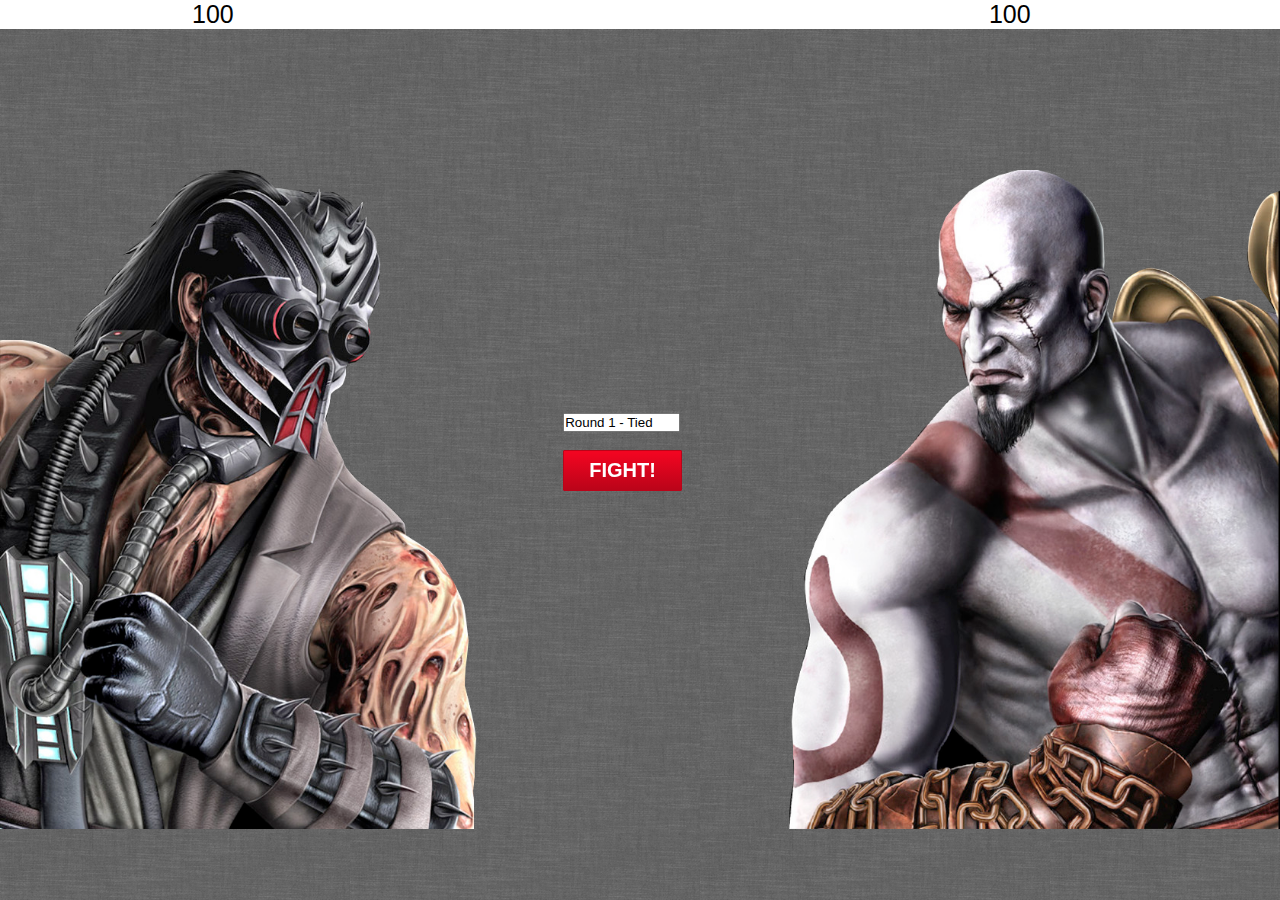
<file: goal1_assign_duel1/index.html>
<!doctype html>  

<head>

	<title>Fight App</title>

	<link rel="stylesheet" href="css/style.css">

</head>

<body>
<div id="scores">
	<div id="kabal">
		<p>100</p>
	</div>

	<div id="kratos">
		<p>100</p>
	</div>
	<div class="clear"></div>
</div>
<div id="fight_box">

	<div id="fight_btn">
		<form id="round_number">
		  <input value="Round 1 - Tied"></input>
		</form><br>
		<a href="#" class="buttonblue">FIGHT!</a>
	</div>
	<div id="fight_bg">
		<img src="images/fight_bg.png">
	</div>
</div>
	
</body>
</html>
</file>
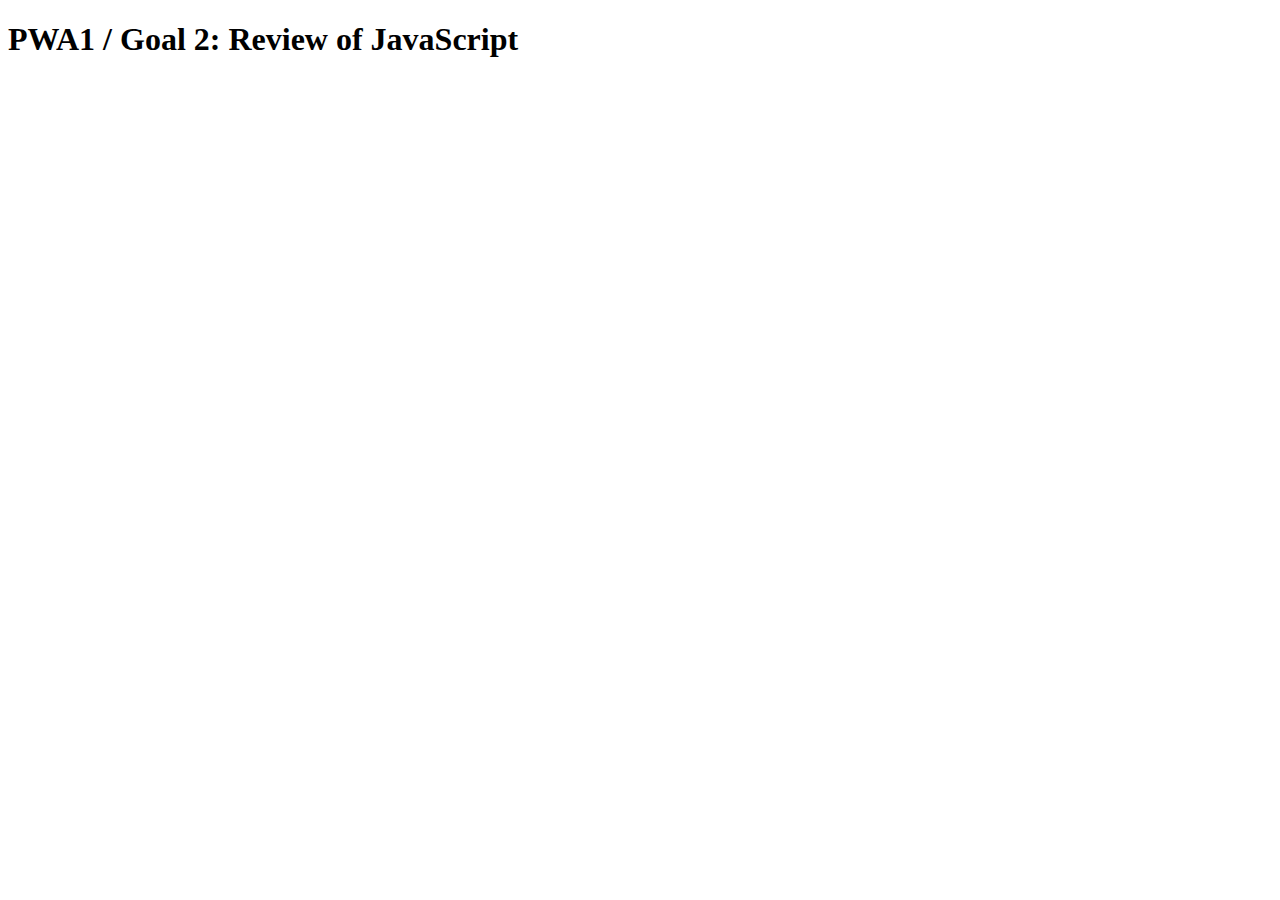
<file: goal2_practice/index.html>
<!doctype html>
<html>
<head>
    <title>Goal 2: Review of JavaScript</title>

</head>
<body>
    <div id="container">
        <h1>PWA1 / Goal 2: Review of JavaScript</h1>
    </div>
    <script src="js/main.js"> </script>
</body>
</html>
</file>
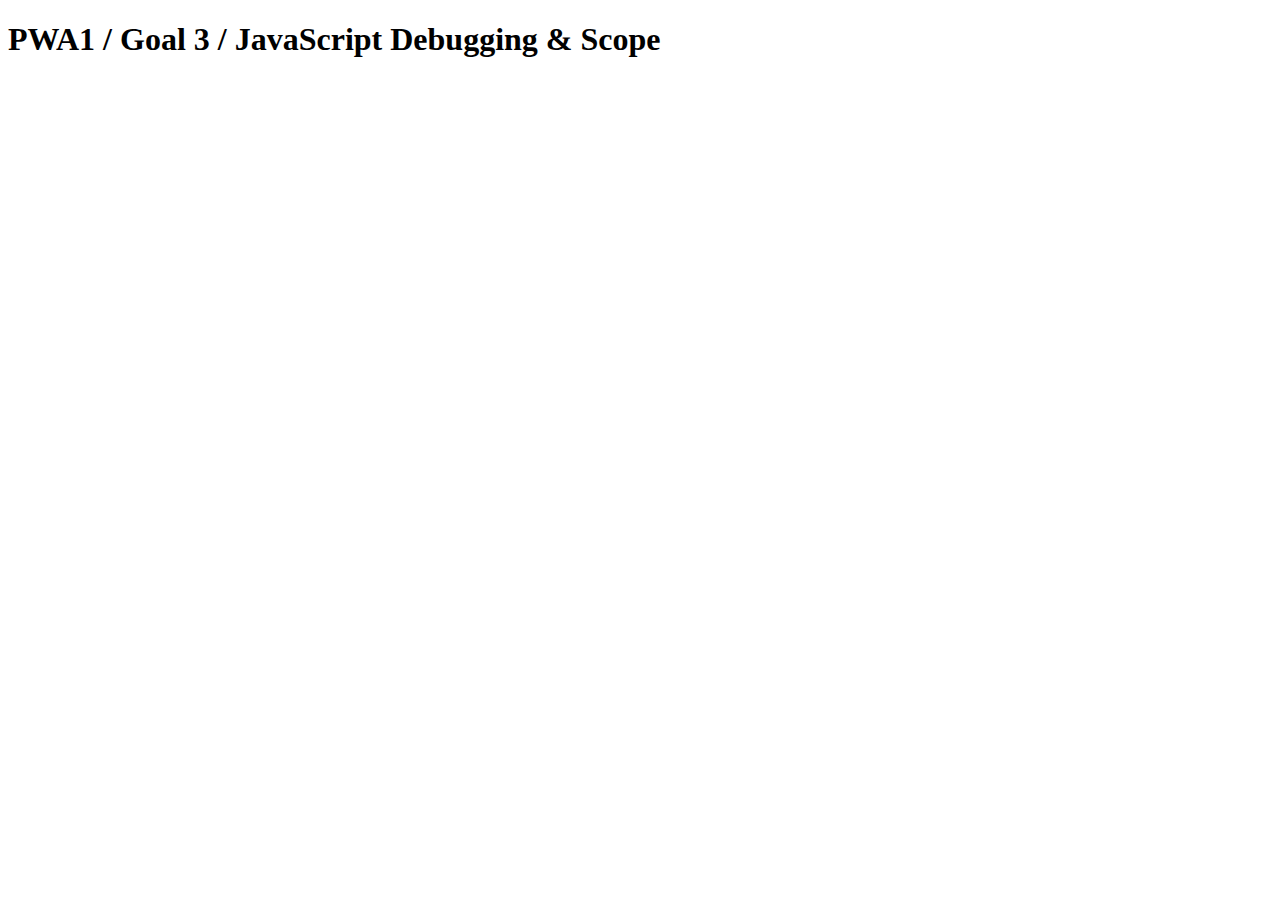
<file: goal3_bug_scope/index.html>
<!doctype html>

<!doctype html>
<html>
<head>
    <title>Goal 3: JavaScript Debugging & Scope</title>
</head>
<body>
<div id="container">
    <h1>PWA1 / Goal 3 / JavaScript Debugging & Scope</h1>
</div>

<script type="text/javascript" src="js/main.js"></script>
</body>
</html>
</file>
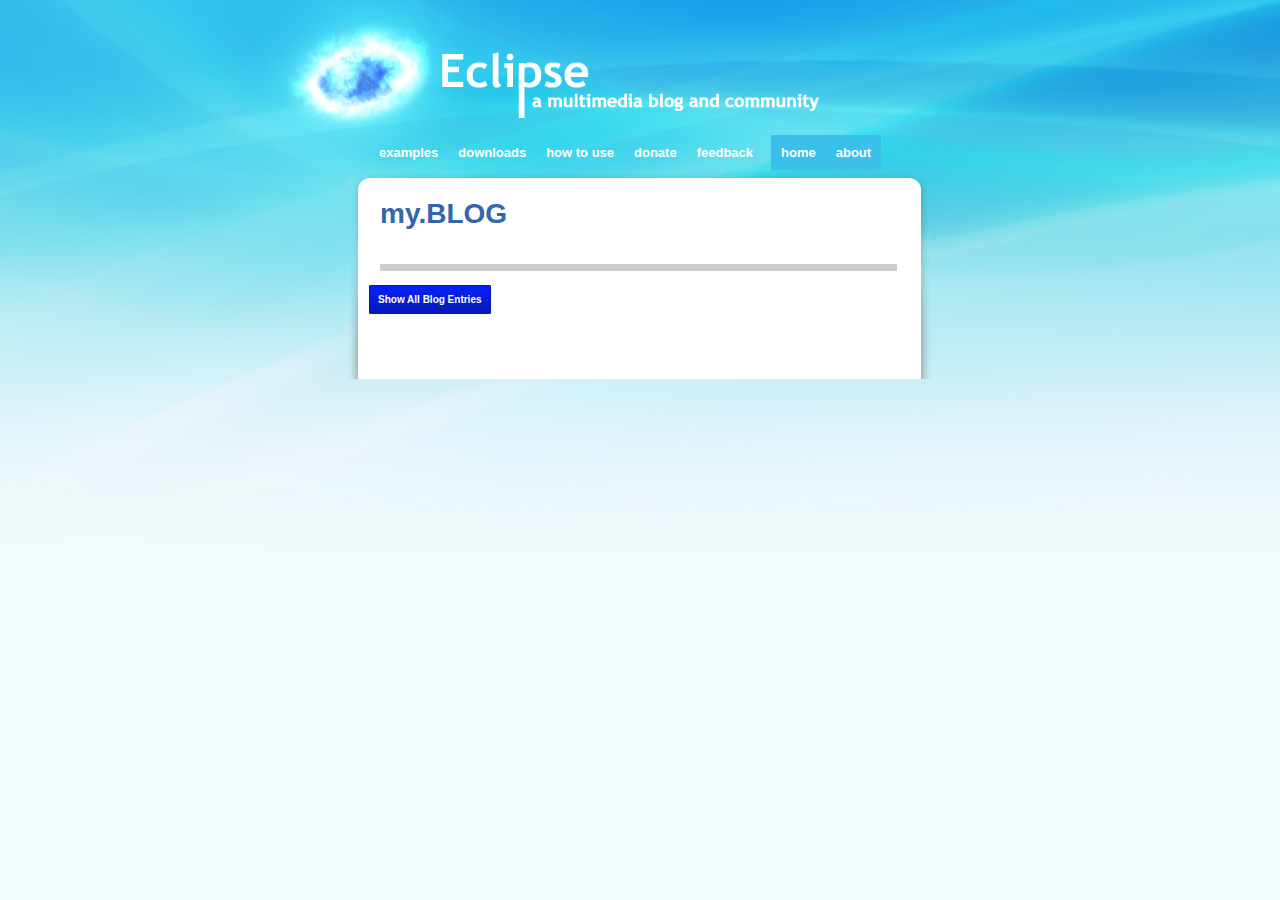
<file: goal7_Object_Constructor_Prototype/index.html>
<!doctype html>  

<html lang="en">
<head>
	<meta charset="utf-8">
	
	<!-- Always force latest IE rendering engine (even in intranet) & Chrome Frame 
	   Remove this if you use the .htaccess -->
	<meta http-equiv="X-UA-Compatible" content="IE=edge,chrome=1">
	
	<title>my.BLOG</title>
	
	<!-- CSS : implied media="all" -->
	<link rel="stylesheet" href="style.css?v=2">

</head>

<body>

<div style="width:930px; height:135px; margin:0 auto; padding:0px;">
	<div style="float:right; margin:0px; padding:0px; width:30px; height:60px;"></div>
	<div id="upperright"></div>
	<div class="clear"></div>	
</div>
<div id="wrap">
	
    <div style="float:left; margin:0px; padding:0px; height:12px; width:194px;"></div>
	<div id="nav2">
		<a href="#examples">examples</a><a href="#downloads">downloads</a><a href="#howtouse">how to use</a><a href="#donate">donate</a><a href="#feedback">feedback</a>
	</div>
	<div id="nav1"><a href="#">home</a><a href="#">about</a></div>
	<div class="clear"></div>
	<div id="leftnav" style="background:none;"><div id="leftnavinside"></div></div>
	<div id="contentbgwrap">
	<div id="contentbg">
		<div id="contentwrap">
			
			<div id="dss">
                <h1 class="dssheader">my.BLOG</h1>
                <div class="separator"></div>
            	</br>
                <div id="blog"></div> 
    			<div id="blog_btn">
					<a href="#" class="buttonblue">Show All Blog Entries</a>
				</div>


    		</div>

		<div class="clear" style="height:60px;"></div>
		</div>
	</div>
    </div> <!--/contentbgwrap-->
	<div id="googlewrap" style="background:none;"><div id="googlewrapinside"></div></div>
</div>


<!-- javascript below here -->
<script type="text/javascript" src="js/main.js"></script>

</body>
</html>
</file>
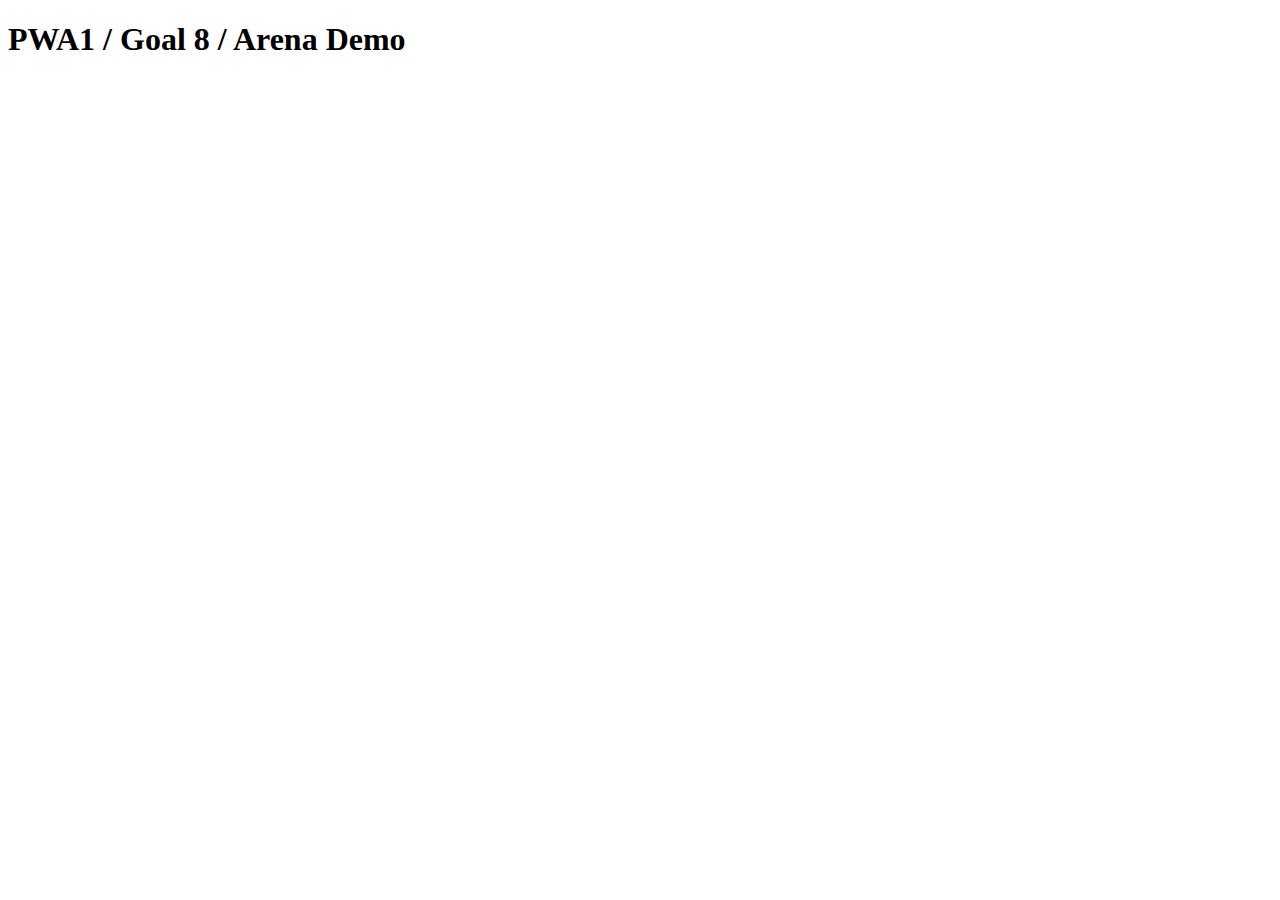
<file: goal8_custom_library/index.html>
<!doctype html>  

<head>

	<title>Arena Demo</title>

</head>

<body>
<h1>PWA1 / Goal 8 / Arena Demo</h1>

<div id="container">
		
	</div>
	
	<script type="text/javascript" src="js/wizard.js"></script>
	<script type="text/javascript" src="js/arena.js"></script>
	<script type="text/javascript" src="js/main.js"></script>
  
</body>
</html>
</file>
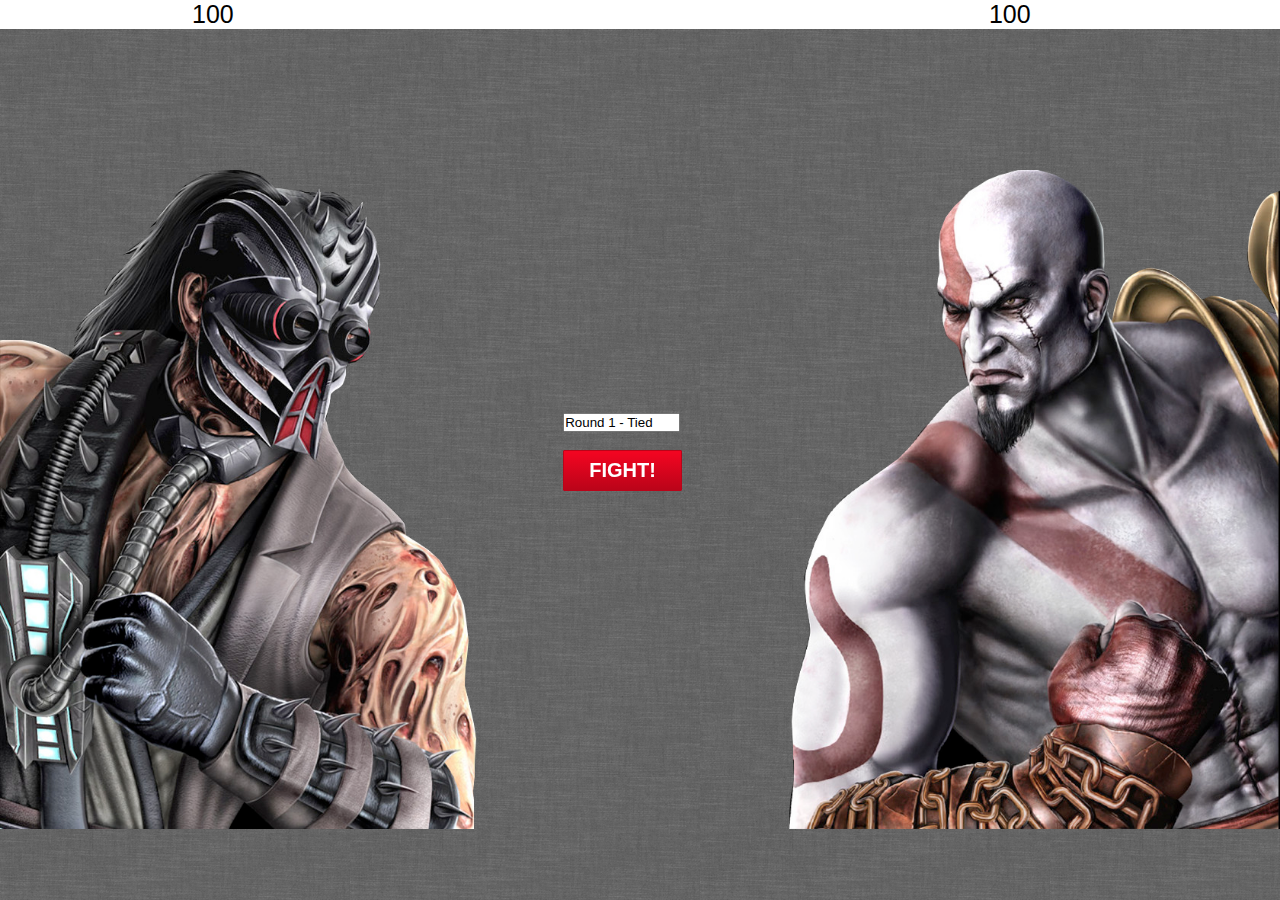
<file: week1/goal1_assign_duel1 FINAL/index.html>
<!doctype html>  

<head>

	<title>Fight App</title>

	<link rel="stylesheet" href="css/style.css">

</head>

<body>
<div id="scores">
	<div id="kenya">
		<p>100</p>
	</div>

	<div id="porsha">
		<p>100</p>
	</div>
	<div class="clear"></div>
</div>
<div id="fight_box">

	<div id="fight_btn">
		<form id="round_number">
		  <input value="Round 1 - Tied"></input>
		</form><br>
		<a href="#" class="buttonblue">FIGHT!</a>
	</div>
	<div id="fight_bg">
		<img src="images/fight_bg.png">
	</div>
</div>
	
	<script type="text/javascript" src="js/main.js"></script>

</body>
</html>
</file>
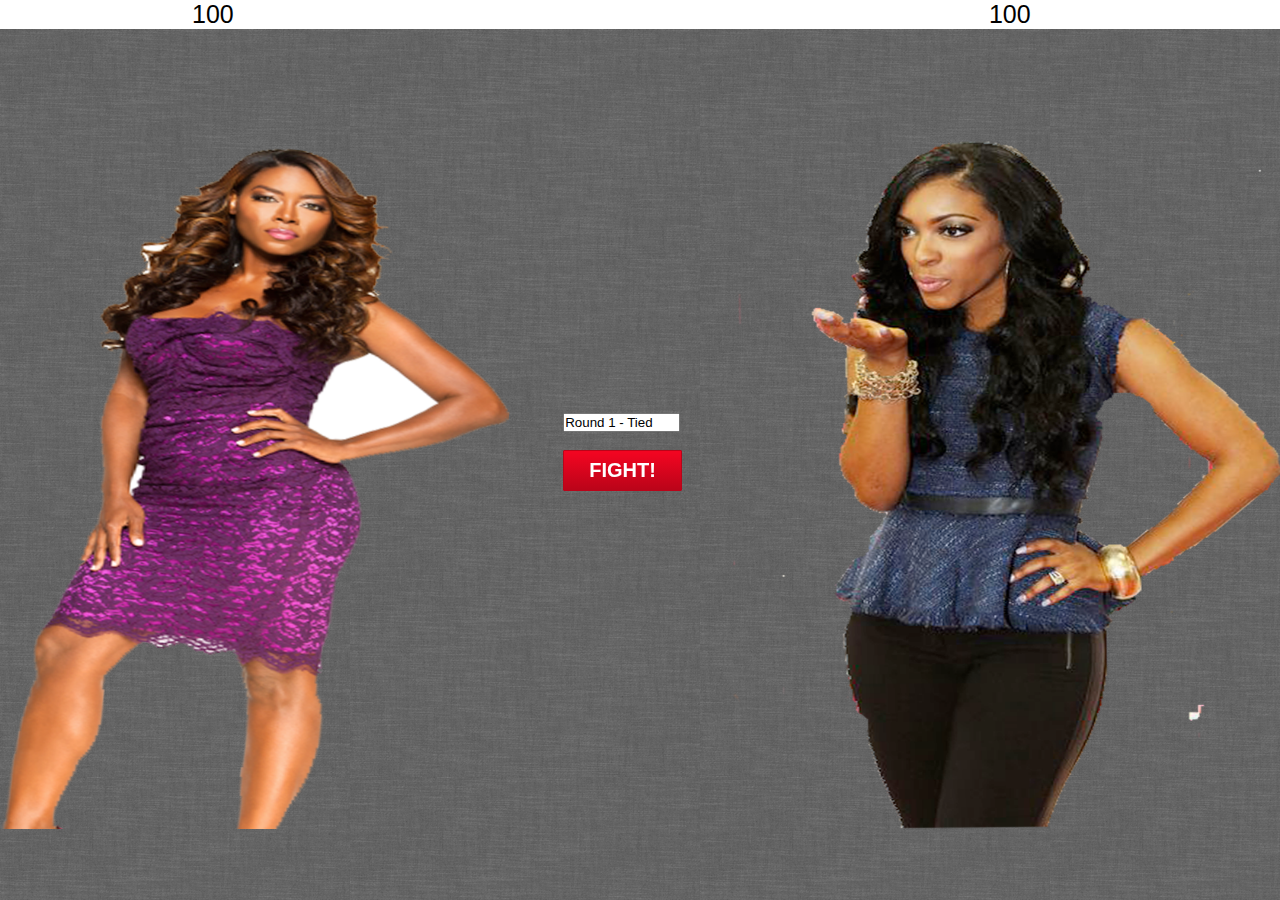
<file: week1/goal1_assign_duel1/index.html>
<!doctype html>  

<head>

	<title>Fight App</title>

	<link rel="stylesheet" href="css/style.css">

</head>

<body>
<div id="scores">
	<div id="kabal">
		<p>100</p>
	</div>

	<div id="kratos">
		<p>100</p>
	</div>
	<div class="clear"></div>
</div>
<div id="fight_box">

	<div id="fight_btn">
		<form id="round_number">
		  <input value="Round 1 - Tied"></input>
		</form><br>
		<a href="#" class="buttonblue">FIGHT!</a>
	</div>
	<div id="fight_bg">
		<img src="images/porsha-kenya copy.png">
	</div>
</div>
	<script type="text/javascript" src="js/main.js"></script>
</body>
</html>
</file>
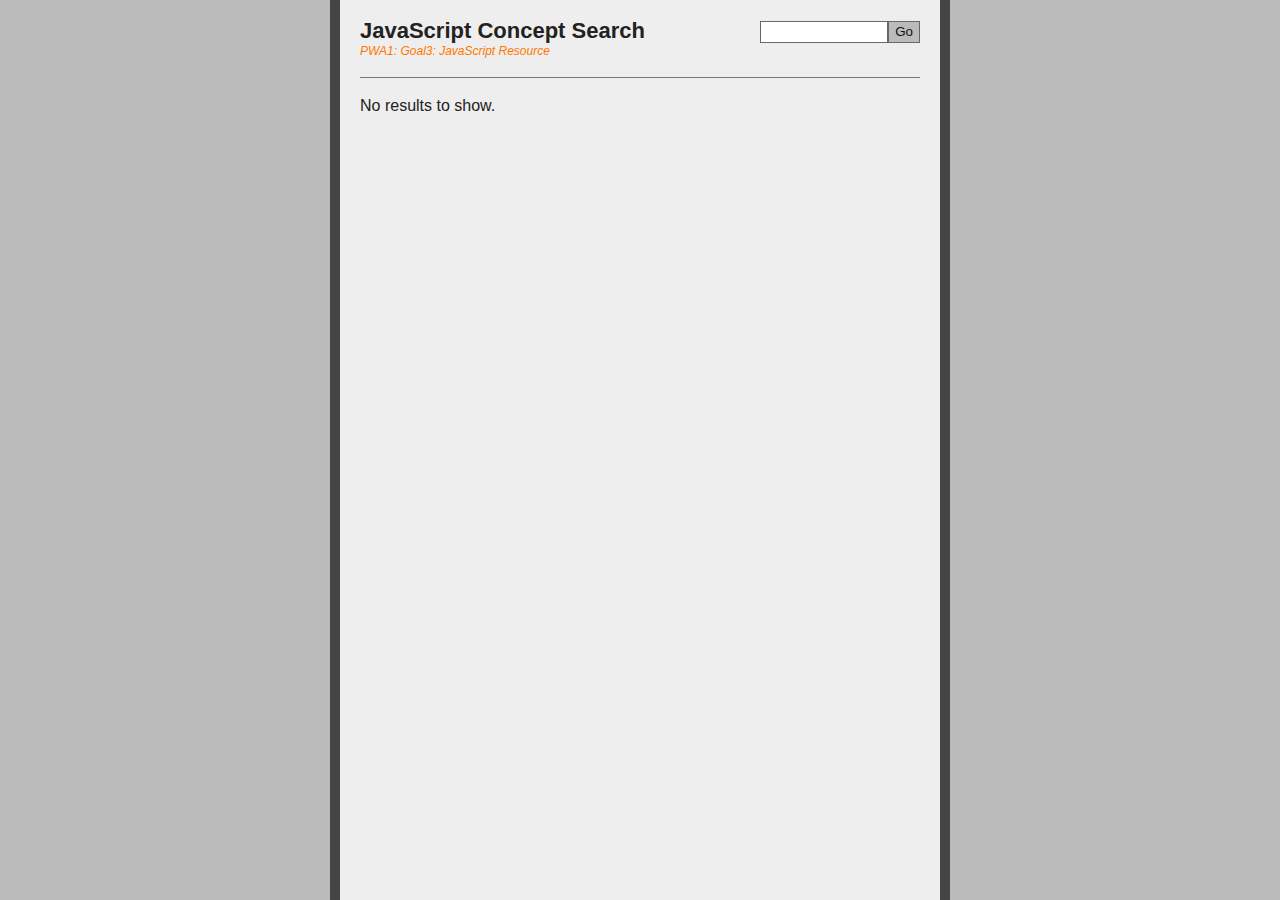
<file: week1/goal3_assign_debug_v2/index.html>
<!DOCTYPE html>
<html lang="en">
<head>
	<meta charset="utf-8" />
	<title>Goal 3: Assignment: JavaScript Search Engine</title>
	<link href="style.css" rel="stylesheet" type="text/css" />
</head>
<body id="index" class="home">
	<div id="sitewrap">
		<div id="wrap">
			<div id="logowrap">
				<h1>JavaScript Concept Search</h1>
				<p class="headsub">PWA1: Goal3: JavaScript Resource</p>
			</div>
			
			<div id="searchwrap">
				<form name="searchForm" id="searchForm">
					<input type="text" name="search" id="search" /><input type="submit" id="ssubmit" value="Go" />
				</form>
			</div>
			
			<div id="results">
				<p>No results to show.</p>
			</div>
		</div>
	</div>

	<script type="text/javascript" src="js/database.js"></script>
	<script type="text/javascript" src="js/search.js"></script>
</body>
</html>
</file>
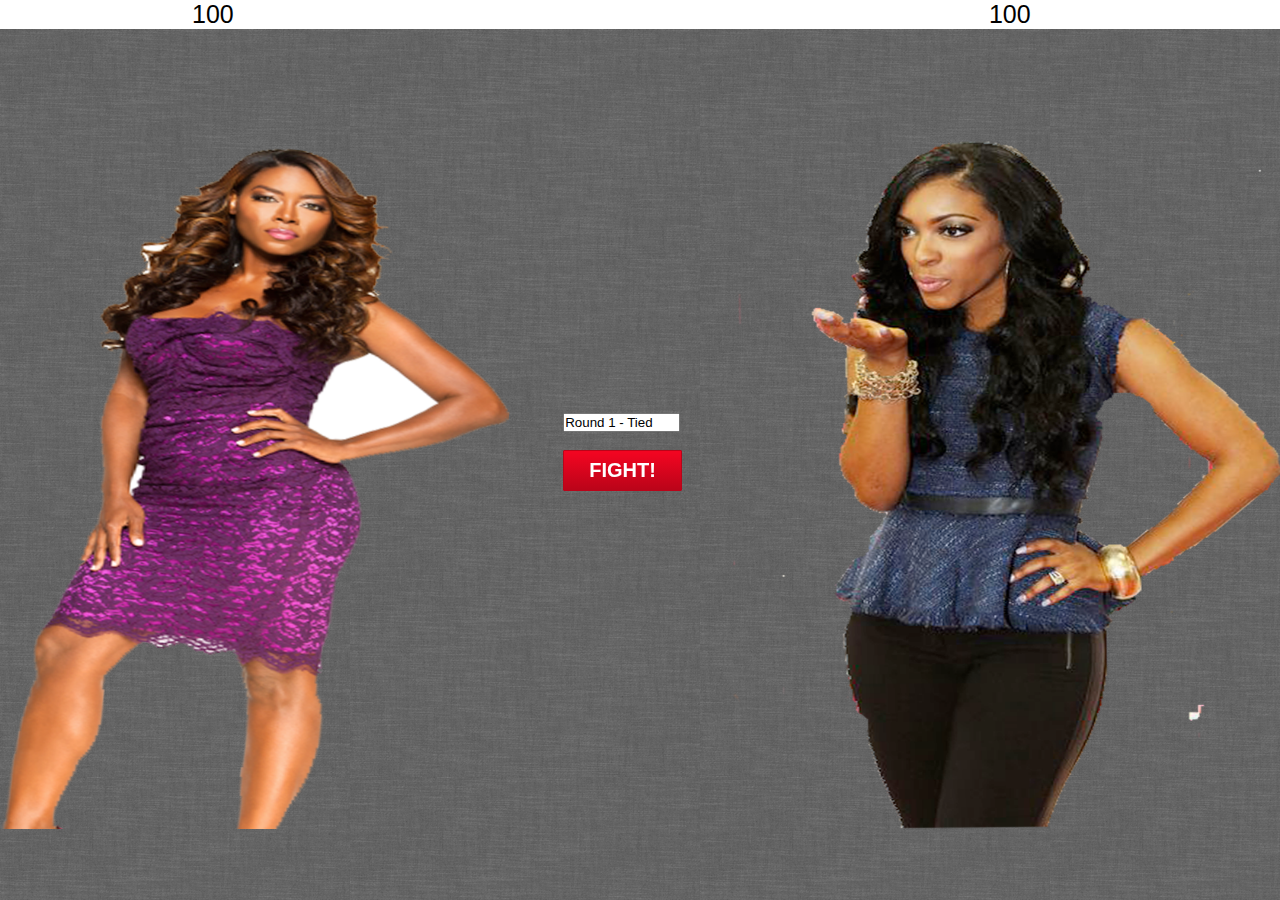
<file: week2/goal2_assign_duel2/index.html>
<!doctype html>  

<head>

	<title>Fight App</title>

	<link rel="stylesheet" href="css/style.css">

</head>

<body>
<div id="scores">
	<div id="porsha">
		<p>100</p>
	</div>

	<div id="kenya">
		<p>100</p>
	</div>
	<div class="clear"></div>
</div>
<div id="fight_box">

	<div id="fight_btn">
		<form id="round_number">
		  <input value="Round 1 - Tied"></input>
		</form><br>
		<a href="#" class="buttonblue">FIGHT!</a>
	</div>
	<div id="fight_bg">
		<img src="images/porsha-kenya copy.png">
	</div>
</div>
	<script type="text/javascript" src="js/main.js"></script>
</body>
</html>
</file>
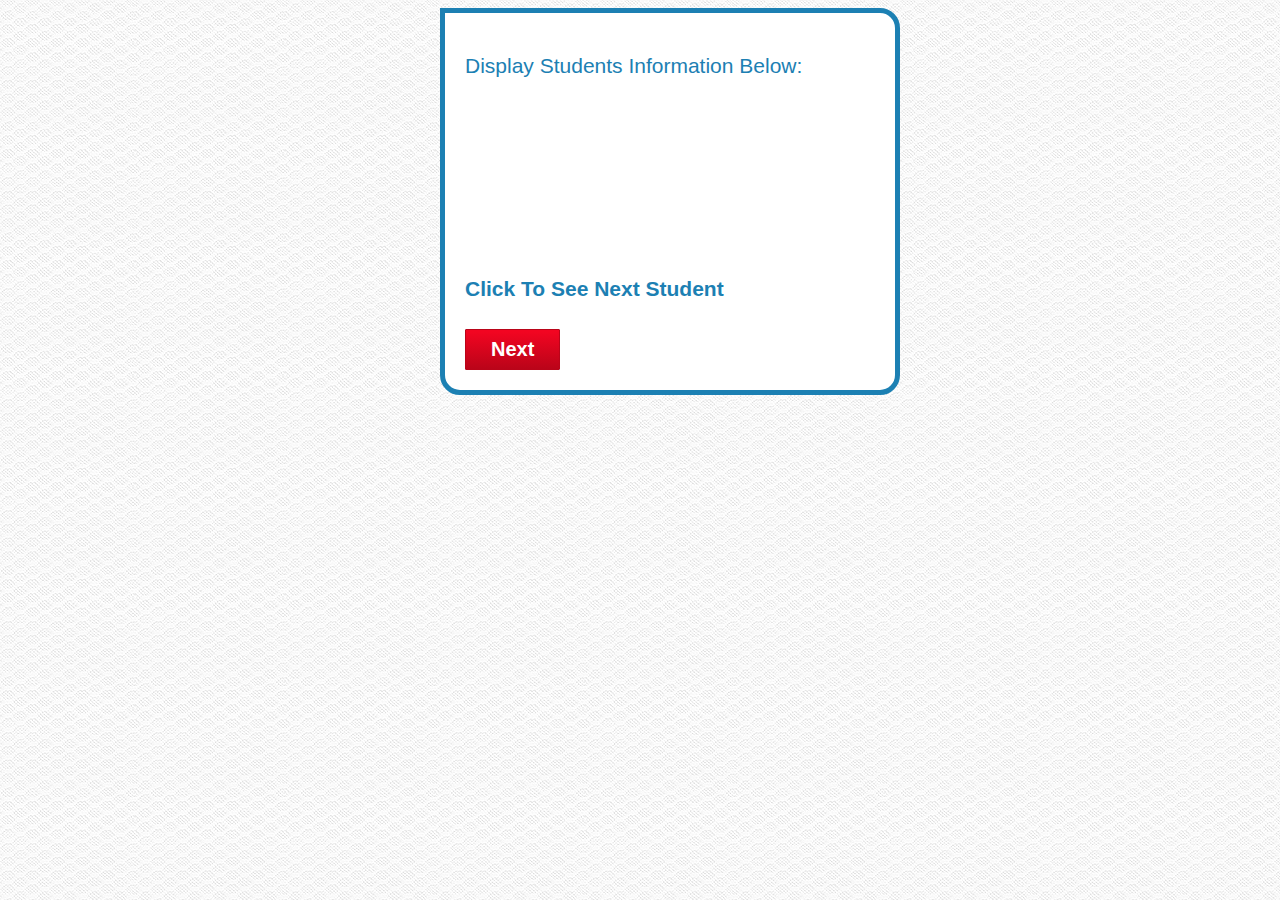
<file: week3/goal6_assign_midterm/index.html>
<!doctype html>  

<html lang="en">
<head>
	<meta charset="utf-8">

	<meta http-equiv="X-UA-Compatible" content="IE=edge,chrome=1">
	
	<title>Goal6: Mid Term</title>
	<meta name="description" content="">
	<meta name="author" content="">
	
	<link rel="stylesheet" href="css/style.css">

</head>

<body>

<div id="form_box">
    <div id="contact-form">
        <p class="heading">Display Students Information Below:</p>
        <div id="form-box">                     
                
                <div id="output">
                    <div id="name">
                        <p></p>
                    </div>
                    <div id="address">
                        <p></p>
                    </div>
                    <div id="gpa">
                        <p></p>
                    </div>
                    <div id="date">
                        <p></p>
                    </div>
                    <div id="gpaavg">
                        <p></p>
                    </div>
                    <div id="phone">
                        <p></p>
                    </div>
                    <!-- <div class="clear"></div> -->
                </div>

                <div id="info_box">
                    <div id="info_btn">
                        <h4 id="round" class="heading">Click To See Next Student</h4>
                        <a href="#" class="buttonred">Next</a>
                    </div>
                </div>
        </div>        
        <div class="clear"></div>
    </div>
</div>
	
   
  
</body>
</html>
</file>
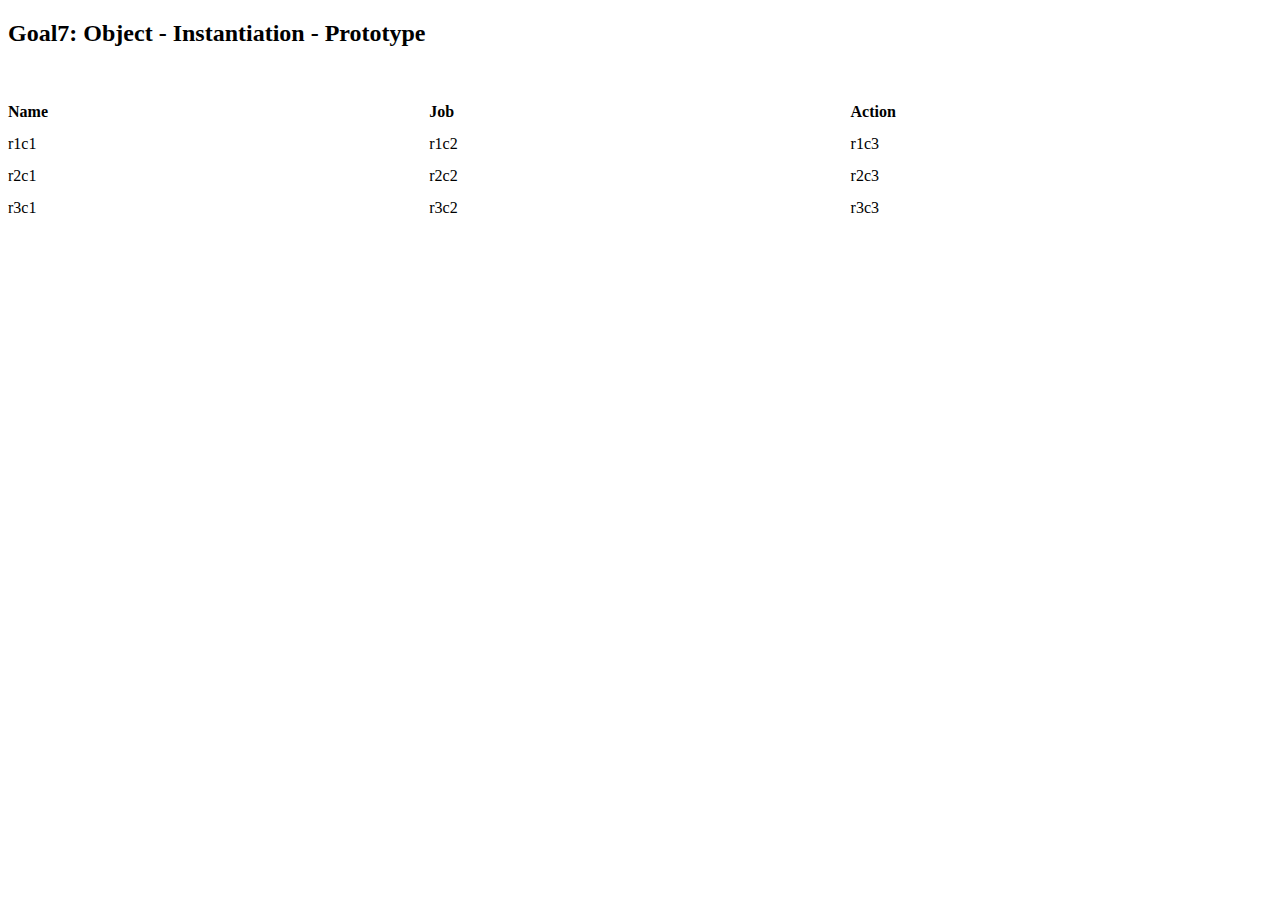
<file: week4/goal7_assign_obj_to_prototypes/object.html>
<!DOCTYPE html>
<html>
<head>
    <title>Goal7: Assignment: Object - Instantiation - Prototypes</title>
    <link rel="stylesheet" type="text/css" href="css/style.css">
</head>
<body>
    <h2>Goal7: Object - Instantiation - Prototype </h2>
    <br><br>
    <div id="people">

        <ul id="title">
            <li id="headers"><strong>Name</strong></li>
            <li><strong>Job</strong></li>
            <li><strong>Action</strong></li>
        </ul>
        <ul id="row1">
            <li id="r1c1">r1c1</li>
            <li id="r1c2">r1c2</li>
            <li id="r1c3">r1c3</li>
        </ul>
        <ul id="row2">
            <li id="r2c1">r2c1</li>
            <li id="r2c2">r2c2</li>
            <li id="r2c3">r2c3</li>
        </ul>
        <ul id="row3">
            <li id="r3c1">r3c1</li>
            <li id="r3c2">r3c2</li>
            <li id="r3c3">r3c3</li>
        </ul>
    </div>
<script src="js/person.js"></script>
<script src="js/main.js"></script>
</body>
</html>
</file>
<file: goal1_assign_duel1/css/style.css>
* {
	margin:0; padding:0;
}

body{
	background: url('../images/grey_wash_wall.png') repeat;
}

#scores{
	background: #fff;
	width: 100%;
	height: 100%;
}

#kabal{
	margin: 0px 0px 0px 15%;
	float:left;
}

#kratos{
	margin: 0px 0px 0px 59%;
	float:left;
}

#kabal p{
	font-family: arial;
	font-size:  25px;
}

#kratos p{
	font-family: arial;
	font-size:  25px;
}

#fight_btn{
	position: absolute;
	z-index: 25;
	margin: 30% 44%;
}

#fight_bg{
	position: fixed;
	z-index: 10;
	-webkit-background-size: cover; /*for webKit*/
    -moz-background-size: cover; /*Mozilla*/
    -o-background-size: cover; /*opera*/
    background-size: cover; /*generic*/
}

#fight_bg img{
	height: 100%;
	width: 100%;
}

.heading{
	color: #1c80b3; 
	font-family: Arial, Helvetica, sans-serif; 
	font-size: 21px;
}

.buttonblue {
	-moz-box-shadow:inset 0px 1px 0px 0px #F20521;
	-webkit-box-shadow:inset 0px 1px 0px 0px #F20521;
	box-shadow:inset 0px 1px 0px 0px #F20521;
	background:-webkit-gradient( linear, left top, left bottom, color-stop(0.05, #F20521), color-stop(1, #BA0419) );
	background:-moz-linear-gradient( center top, #F20521 5%, #BA0419 100% );
	filter:progid:DXImageTransform.Microsoft.gradient(startColorstr='#40a3d7', endColorstr='#1b7fb3');
	background-color:#1b7fb3;
	-moz-border-radius:1px;
	-webkit-border-radius:1px;
	border-radius:1px;
	border:1px solid #BA0419;
	display:inline-block;
	color:#ffffff !important;
	font-family:'Open Sans',arial;
	font-size:20px;
	font-weight:bold;
	padding:8px 25px;
	text-decoration:none;
}

.buttonblue:hover {
	background:-webkit-gradient( linear, left top, left bottom, color-stop(0.05, #BA0419), color-stop(1, #F20521) );
	background:-moz-linear-gradient( center top, #BA0419 5%, #F20521 100% );
	filter:progid:DXImageTransform.Microsoft.gradient(startColorstr='#1b7fb3', endColorstr='#40a3d7');
	background-color:#BA0419;
	text-decoration:none !important;	
}

.buttonblue:active {
	position:relative;
	top:1px;
}

#round_number input{
	width: 113px;
}

.clear{
	clear: both;
}
</file>
<file: goal7_Object_Constructor_Prototype/style.css>
/* CSS Document */

body,html{margin:0px; padding:0px;text-align:center;font-family:Arial, Helvetica, sans-serif;font-size:12px;color:#333333;}
body{background:url(images/background.jpg) top center no-repeat #f3fcff;}
body, div, dl, dt, dd, ul, ol, li, h1, h2, h3, h4, h5, h6,
pre, form, fieldset, input, textarea, p, blockquote, th, td {margin: 0;padding: 0;}
table {border-collapse: collapse;border-spacing: 0;}
fieldset, img { border: 0; }
address, caption, cite, code, dfn, em, strong, th, var {font-style: normal;font-weight: normal;}
ol, ul { list-style: none; }
caption, th { text-align: left; }
h1,h2,h3,h4,h5,h6 { font-size: 100%; font-weight: normal; }
q:before, q:after { content:''; }
abbr, acronym { border: 0; }

#wrap{width:930px;margin:0 auto;padding:0;}#nav1{float:left;background-color:#3ac0eb;text-align:left;margin:0;padding:10px 0;}#nav2{float:left;text-align:left;margin:0 8px 0 0;padding:10px 0;}#nav1 a:link,#nav1 a:visited,#nav2 a:link,#nav2 a:visited{font-family:Arial, Helvetica, sans-serif;font-size:13px;font-style:normal;font-weight:700;color:#FFF;text-decoration:none;margin:5px;padding:5px;}#nav1 a:hover,#nav2 a:hover{background-color:#FFF;color:#369;}#leftnav{float:left;text-align:left;background:url(images/leftnavbg.jpg) top center no-repeat;width:171px;}#leftnavinside{width:122px;margin:15px 15px 5px 33px;padding:0;}#googlewrap{float:left;text-align:left;background:url(images/rightgooglebar.jpg) top center no-repeat;width:174px;}#googlewrapinside{padding:15px 0 0 19px;}#upperright{float:right;width:175px;text-align:right;margin:42px 0 0;padding:0;}#upperright a:link,#upperright a:visited{clear:both;color:#FFF;float:right;text-decoration:none;margin:0;padding:5px;}#upperright a:hover{text-decoration:none;color:#039;background-color:#FFF;}#contentbgwrap{float:left;text-align:left;background:url(images/center-rpt.jpg) top center repeat-y;width:585px;}#contentbg{float:left;text-align:left;background:url(images/centerbg.jpg) top center no-repeat;width:585px;}#contentwrap{width:539px;margin:17px 23px 5px;}.articlebtn a:link,.articlebtn a:visited{clear:both;width:533px;background:#67a9c1;float:left;text-decoration:none;color:#FFF;font-size:13px;margin:5px 0;padding:3px;}.articlebtn a:hover{cursor:pointer;}.pagenav a:link,.pagenav a:visited{float:left;display:block;color:#f08a28;border:1px solid #f08a28;margin:0 1px;padding:3px;}.pagenav a:hover{background:#f08a28;color:#FFF;}.articlewrap{clear:both;width:495px;margin:0 auto;padding:6px;}.topheadline{font-size:28px;font-weight:bolder;font-style:italic;color:#d1dade;}.funnylogo{float:right;background-color:#360;color:#FFF;width:50px;text-align:center;margin:0;padding:5px 8px 6px;}.gaminglogo{float:right;background-color:#700;color:#FFF;width:50px;text-align:center;margin:0;padding:5px 8px 6px;}.industrylogo{float:right;background-color:#369;color:#FFF;width:50px;text-align:center;margin:0;padding:5px 8px 6px;}.misclogo{float:right;background-color:#FFF;color:#008fb8;width:50px;text-align:center;margin:0;padding:5px 8px 6px;}#ajaxmainwrap p{margin:4px 0 12px;padding:0;}.commentswrap{background:#e2e9ea;width:444px;margin:10px auto;padding:0;}.commentstop{width:444px;height:12px;background:url(images/commentstop.jpg) no-repeat;margin:0;padding:0;}.commentsbott{width:444px;height:12px;background:url(images/commentsbott.jpg) no-repeat;background-color:#FFF;margin:0;padding:0;}.comment{background:#8c9090;color:#FFF;width:400px;margin:7px auto;padding:6px;}.timeclass{font-size:10px;font-style:italic;color:#369;margin:0;padding:0;}#loginbox{margin:0 0 16px;}.loginboxt td{margin:0;padding:2px;}#loginbox input{padding:3px;}.dssheader{font-size:28px;width:auto;color:#36A;font-weight:700;line-height:100%;margin:30px 11px 11px;padding:0;}#dss p{color:#333;font-size:12px;margin:0 11px 11px;}#dss ul{padding:10px;}.dlbutton a{float:left;padding-left:12px;font-family:"Trebuchet MS",Verdana,Sans-Serif;background:#333;color:#e9671f;width:430px;height:40px;line-height:40px;font-size:16px;text-decoration:none;text-align:left;margin:0 0 11px 11px;}.dlbutton a:hover{background:#e9671f;color:#333;}.step{font-size:20px;font-family:"Trebuchet MS",Verdana,Sans-Serif;margin:22px 11px 11px;}.codes{border-left:20px #e9671f solid;font-size:12px;font-family:Verdana, Arial, Helvetica, sans-serif;color:#DEDEDE;background:#666;margin:3px 11px 11px;padding:12px;}.codes strong{color:#FFF;}.byme{color:#36A;font-family:"Trebuchet MS",Verdana,Sans-Serif;font-size:14px;margin:0 11px 28px 12px;}.separator{height:7px;background:#CCC;margin:36px 11px 0;}table{margin:11px;}.t_rows td{font-size:12px;border:dotted #e9671f 1px;margin:4px;padding:6px 7px;}.t_firstrow td{font-size:15px;font-weight:700;border-bottom:solid 2px #e9671f;}#updates td{vertical-align:top;padding:0 8px 0 0;}

	
h3{
	font-size:24px;
	font-family:"Trebuchet MS", Tahoma;
	font-style:italic;
}
h3, li{
	padding:10px;
}
.formleft, .formfull{
	clear:both;
}
.formleft{
	float:left;
	width:232px;
}
.formright{
	float:right;
	width:232px;
}
#myform ul{list-style:none;}
#myform label{
	display:block;
	font-weight:bold;
	margin-bottom:4px;
}
#myform input{
	border:1px inset #666666;
	float:left;
}
.formleft input, .formright input{width:220px;}
.formfull input{width:460px;}
.f_reqs{
	float:left;
	color:#FF0000;
	font-style:italic;
	font-size:12px;
	font-weight:normal;
}
.f_errors{
	float:left;
	color:#FF0000;
	font-style:italic;
	font-size:12px;
	font-weight:normal;
	display:none;
	clear:both;
	padding-top:3px;
}
#pmeter{
	display:none;
	clear:both;
	float:left;
	margin-top:4px;
	background:url(pmeter.jpg) no-repeat;
	width:222px;
	height:26px;
	position:relative;
}
#pbar{
	background:url(pbar.jpg) no-repeat;
	top:0; left:0;
	width:9px;
	height:26px;
	position:absolute;
}
.verified{color:#009900;}
.formhilite{background:#FFFF99;}
	
body #f_submit{
	border:none;
	width:auto;
	font-family: Arial, Helvetica, sans-serif;
	font-size: 14px;
	color: #ffffff;
	padding: 7px 20px;
	background: -moz-linear-gradient(
		top,
		#42aaff 0%,
		#003366);
	background: -webkit-gradient(
		linear, left top, left bottom, 
		from(#42aaff),
		to(#003366));
	border-radius: 10px;
	-moz-border-radius: 10px;
	-webkit-border-radius: 10px;
	border: 1px solid #003366;
	-moz-box-shadow:
		0px 1px 3px rgba(000,000,000,0.5),
		inset 0px 0px 1px rgba(255,255,255,0.5);
	-webkit-box-shadow:
		0px 1px 3px rgba(000,000,000,0.5),
		inset 0px 0px 1px rgba(255,255,255,0.5);
	text-shadow:
		0px -1px 0px rgba(000,000,000,0.7),
		0px 1px 0px rgba(255,255,255,0.3);
}



.clear{
	clear:both;
	margin:0px;
	padding:0px;
}
a:link, a:visited{
	/*color:#003399;*/
	color:#f08a28;
	font-weight:bold;
	text-decoration:none;
}
a:hover{
	/*color:#FFFFFF;
	background:#f08a28;*/
	text-decoration:underline;
}


.buttonblue {
	-moz-box-shadow:inset 0px 1px 0px 0px #0521f2;
	-webkit-box-shadow:inset 0px 1px 0px 0px #0521f2;
	box-shadow:inset 0px 1px 0px 0px #0521f2;
	background:-webkit-gradient( linear, left top, left bottom, color-stop(0.05, #0521f2), color-stop(1, #0419ba) );
	background:-moz-linear-gradient( center top, #0521f2 5%, #0419ba 100% );
	filter:progid:DXImageTransform.Microsoft.gradient(startColorstr='#40a3d7', endColorstr='#1b7fb3');
	background-color:#1b7fb3;
	-moz-border-radius:1px;
	-webkit-border-radius:1px;
	border-radius:1px;
	border:1px solid #0419ba;
	display:inline-block;
	color:#ffffff !important;
	font-family:'Open Sans',arial;
	font-size:10px;
	font-weight:bold;
	padding:8px 8px;
	text-decoration:none;
}

.buttonblue:hover {
	background:-webkit-gradient( linear, left top, left bottom, color-stop(0.05, #0419ba), color-stop(1, #0521f2) );
	background:-moz-linear-gradient( center top, #0419ba 5%, #0521f2 100% );
	filter:progid:DXImageTransform.Microsoft.gradient(startColorstr='#1b7fb3', endColorstr='#40a3d7');
	background-color:#0419ba;
	text-decoration:none !important;	
}

.buttonblue:active {
	position:relative;
	top:1px;
}
</file>
<file: week1/goal1_assign_duel1 FINAL/css/style.css>
* {
	margin:0; padding:0;
}

body{
	background: url('../images/grey_wash_wall.png') repeat;
}

#scores{
	background: #fff;
	width: 100%;
	height: 100%;
}

#kenya{
	margin: 0px 0px 0px 15%;
	float:left;
}

#porsha{
	margin: 0px 0px 0px 59%;
	float:left;
}

#kenya p{
	font-family: arial;
	font-size:  25px;
}

#porsha p{
	font-family: arial;
	font-size:  25px;
}

#fight_btn{
	position: absolute;
	z-index: 25;
	margin: 30% 44%;
}

#fight_bg{
	position: fixed;
	z-index: 10;
	-webkit-background-size: cover; /*for webKit*/
    -moz-background-size: cover; /*Mozilla*/
    -o-background-size: cover; /*opera*/
    background-size: cover; /*generic*/
}

#fight_bg img{
	height: 100%;
	width: 100%;
}

.heading{
	color: #1c80b3; 
	font-family: Arial, Helvetica, sans-serif; 
	font-size: 21px;
}

.buttonblue {
	-moz-box-shadow:inset 0px 1px 0px 0px #F20521;
	-webkit-box-shadow:inset 0px 1px 0px 0px #F20521;
	box-shadow:inset 0px 1px 0px 0px #F20521;
	background:-webkit-gradient( linear, left top, left bottom, color-stop(0.05, #F20521), color-stop(1, #BA0419) );
	background:-moz-linear-gradient( center top, #F20521 5%, #BA0419 100% );
	filter:progid:DXImageTransform.Microsoft.gradient(startColorstr='#40a3d7', endColorstr='#1b7fb3');
	background-color:#1b7fb3;
	-moz-border-radius:1px;
	-webkit-border-radius:1px;
	border-radius:1px;
	border:1px solid #BA0419;
	display:inline-block;
	color:#ffffff !important;
	font-family:'Open Sans',arial;
	font-size:20px;
	font-weight:bold;
	padding:8px 25px;
	text-decoration:none;
}

.buttonblue:hover {
	background:-webkit-gradient( linear, left top, left bottom, color-stop(0.05, #BA0419), color-stop(1, #F20521) );
	background:-moz-linear-gradient( center top, #BA0419 5%, #F20521 100% );
	filter:progid:DXImageTransform.Microsoft.gradient(startColorstr='#1b7fb3', endColorstr='#40a3d7');
	background-color:#BA0419;
	text-decoration:none !important;	
}

.buttonblue:active {
	position:relative;
	top:1px;
}

#round_number input{
	width: 113px;
}

.clear{
	clear: both;
}
</file>
<file: week1/goal1_assign_duel1/css/style.css>
* {
	margin:0; padding:0;
}

body{
	background: url('../images/grey_wash_wall.png') repeat;
}

#scores{
	background: #fff;
	width: 100%;
	height: 100%;
}

#kabal{
	margin: 0px 0px 0px 15%;
	float:left;
}

#kratos{
	margin: 0px 0px 0px 59%;
	float:left;
}

#kabal p{
	font-family: arial;
	font-size:  25px;
}

#kratos p{
	font-family: arial;
	font-size:  25px;
}

#fight_btn{
	position: absolute;
	z-index: 25;
	margin: 30% 44%;
}

#fight_bg{
	position: fixed;
	z-index: 10;
	-webkit-background-size: cover; /*for webKit*/
    -moz-background-size: cover; /*Mozilla*/
    -o-background-size: cover; /*opera*/
    background-size: cover; /*generic*/
}

#fight_bg img{
	height: 100%;
	width: 100%;
}

.heading{
	color: #1c80b3; 
	font-family: Arial, Helvetica, sans-serif; 
	font-size: 21px;
}

.buttonblue {
	-moz-box-shadow:inset 0px 1px 0px 0px #F20521;
	-webkit-box-shadow:inset 0px 1px 0px 0px #F20521;
	box-shadow:inset 0px 1px 0px 0px #F20521;
	background:-webkit-gradient( linear, left top, left bottom, color-stop(0.05, #F20521), color-stop(1, #BA0419) );
	background:-moz-linear-gradient( center top, #F20521 5%, #BA0419 100% );
	filter:progid:DXImageTransform.Microsoft.gradient(startColorstr='#40a3d7', endColorstr='#1b7fb3');
	background-color:#1b7fb3;
	-moz-border-radius:1px;
	-webkit-border-radius:1px;
	border-radius:1px;
	border:1px solid #BA0419;
	display:inline-block;
	color:#ffffff !important;
	font-family:'Open Sans',arial;
	font-size:20px;
	font-weight:bold;
	padding:8px 25px;
	text-decoration:none;
}

.buttonblue:hover {
	background:-webkit-gradient( linear, left top, left bottom, color-stop(0.05, #BA0419), color-stop(1, #F20521) );
	background:-moz-linear-gradient( center top, #BA0419 5%, #F20521 100% );
	filter:progid:DXImageTransform.Microsoft.gradient(startColorstr='#1b7fb3', endColorstr='#40a3d7');
	background-color:#BA0419;
	text-decoration:none !important;	
}

.buttonblue:active {
	position:relative;
	top:1px;
}

#round_number input{
	width: 113px;
}

.clear{
	clear: both;
}
</file>
<file: week2/goal2_assign_duel2/css/style.css>
* {
	margin:0; padding:0;
}

body{
	background: url('../images/grey_wash_wall.png') repeat;
}

#scores{
	background: #fff;
	width: 100%;
	height: 100%;
}

#porsha{
	margin: 0px 0px 0px 15%;
	float:left;
}

#kenya{
	margin: 0px 0px 0px 59%;
	float:left;
}

#porsha p{
	font-family: arial;
	font-size:  25px;
}

#kenya p{
	font-family: arial;
	font-size:  25px;
}

#fight_btn{
	position: absolute;
	z-index: 25;
	margin: 30% 44%;
}

#fight_bg{
	position: fixed;
	z-index: 10;
	-webkit-background-size: cover; /*for webKit*/
    -moz-background-size: cover; /*Mozilla*/
    -o-background-size: cover; /*opera*/
    background-size: cover; /*generic*/
}

#fight_bg img{
	height: 100%;
	width: 100%;
}

.heading{
	color: #1c80b3; 
	font-family: Arial, Helvetica, sans-serif; 
	font-size: 21px;
}

.buttonblue {
	-moz-box-shadow:inset 0px 1px 0px 0px #F20521;
	-webkit-box-shadow:inset 0px 1px 0px 0px #F20521;
	box-shadow:inset 0px 1px 0px 0px #F20521;
	background:-webkit-gradient( linear, left top, left bottom, color-stop(0.05, #F20521), color-stop(1, #BA0419) );
	background:-moz-linear-gradient( center top, #F20521 5%, #BA0419 100% );
	filter:progid:DXImageTransform.Microsoft.gradient(startColorstr='#40a3d7', endColorstr='#1b7fb3');
	background-color:#1b7fb3;
	-moz-border-radius:1px;
	-webkit-border-radius:1px;
	border-radius:1px;
	border:1px solid #BA0419;
	display:inline-block;
	color:#ffffff !important;
	font-family:'Open Sans',arial;
	font-size:20px;
	font-weight:bold;
	padding:8px 25px;
	text-decoration:none;
}

.buttonblue:hover {
	background:-webkit-gradient( linear, left top, left bottom, color-stop(0.05, #BA0419), color-stop(1, #F20521) );
	background:-moz-linear-gradient( center top, #BA0419 5%, #F20521 100% );
	filter:progid:DXImageTransform.Microsoft.gradient(startColorstr='#1b7fb3', endColorstr='#40a3d7');
	background-color:#BA0419;
	text-decoration:none !important;	
}

.buttonblue:active {
	position:relative;
	top:1px;
}

#round_number input{
	width: 113px;
}

.clear{
	clear: both;
}
</file>
<file: week3/goal6_assign_midterm/css/style.css>
body{
	background: url('../images/sneaker_mesh_fabric.png') repeat;
}


#form_box{
	margin: auto;
	width: 400px;
}

#contact-form{
	width: 410px;
	padding: 20px;
	background: #fff;
	-moz-border-radius: 0px 20px 20px 20px;
    -webkit-border-radius: 0px 20px 20px 20px;
    -khtml-border-radius: 0px 20px 20px 20px;
    border-radius: 0px 20px 20px 20px;
    border: #1c80b3 5px solid;
}

#contact-form input {
	width:270px; 
	height:20px; 
	border:2px solid #e5e5e5;
	background:#fff; 
	padding:2px 0 2px 2px;
	font-size:13px;
	font-family: Arial, Helvetica, sans-serif;
	line-height:16px; 
	color:#7a7a7a;
}


#contact-form textarea{
	color: #7a7a7a;
	border: 2px solid #e5e5e5;
	padding:2px 0 0 2px;
	font-size:13px;
	font-family: Arial, Helvetica, sans-serif;
	background:#fff;
	overflow:auto;
	line-height:16px;
	width:480px; 
	height:120px;
	max-width: 480px;
	min-width: 480px;
	max-height: 120px;
	min-height: 120px;
}

#contact-form #submit{
	background: url('../images/submit.png') no-repeat transparent;
	border: 0;
	cursor: pointer;
	margin-top: 5px;
	width: 116px;
	height: 28px;
}

span.col{
	width: 90px;
	float: left;
	text-align: right;
	padding-right: 20px;
	font-size:14px;
}

#contact-form p{
	padding-bottom: 10px;
}

#form-submit{
	width: 116px;
	float: right;
}

.heading{
	color: #1c80b3; 
	font-family: Arial, Helvetica, sans-serif; 
	font-size: 21px;
}

.errormsg{
	display: none;
	float: right;
}

.clear{
	clear: both;
}

.buttonred {
	-moz-box-shadow:inset 0px 1px 0px 0px #F20521;
	-webkit-box-shadow:inset 0px 1px 0px 0px #F20521;
	box-shadow:inset 0px 1px 0px 0px #F20521;
	background:-webkit-gradient( linear, left top, left bottom, color-stop(0.05, #F20521), color-stop(1, #BA0419) );
	background:-moz-linear-gradient( center top, #F20521 5%, #BA0419 100% );
	filter:progid:DXImageTransform.Microsoft.gradient(startColorstr='#40a3d7', endColorstr='#1b7fb3');
	background-color:#1b7fb3;
	-moz-border-radius:1px;
	-webkit-border-radius:1px;
	border-radius:1px;
	border:1px solid #BA0419;
	display:inline-block;
	color:#ffffff !important;
	font-family:'Open Sans',arial;
	font-size:20px;
	font-weight:bold;
	padding:8px 25px;
	text-decoration:none;
}

.buttonred:hover {
	background:-webkit-gradient( linear, left top, left bottom, color-stop(0.05, #BA0419), color-stop(1, #F20521) );
	background:-moz-linear-gradient( center top, #BA0419 5%, #F20521 100% );
	filter:progid:DXImageTransform.Microsoft.gradient(startColorstr='#1b7fb3', endColorstr='#40a3d7');
	background-color:#BA0419;
	text-decoration:none !important;	
}

.buttonred:active {
	position:relative;
	top:1px;
}
</file>
<file: week4/goal7_assign_obj_to_prototypes/css/style.css>
#birds {
    width: 60%;
    margin: 0 auto;
}

ul, li {
    margin:0;
    padding:0;
    list-style:none;
}

li {
    float:left;
    width: 33.33%;
    height:2em;
}
</file>
<file: week1/goal3_assign_debug_v2/style.css>
/* css reset */
html,body,div,span,object,iframe,h1,h2,h3,h4,h5,h6,p,blockquote,pre,abbr,address,cite,code,del,dfn,em,img,ins,kbd,q,samp,small,strong,sub,sup,var,b,i,dl,dt,dd,ol,ul,li,fieldset,form,label,legend,table,caption,tbody,tfoot,thead,tr,th,td,article,aside,dialog,figure,footer,header,hgroup,menu,nav,section,time,mark,audio,video{margin:0;padding:0;border:0;outline:0;font-size:100%;vertical-align:baseline;background:transparent}body{line-height:1}article,aside,dialog,figure,footer,header,hgroup,nav,section{display:block}blockquote,q{quotes:none}blockquote:before,blockquote:after,q:before,q:after{content:'';content:none}a{margin:0;padding:0;border:0;font-size:100%;vertical-align:baseline;background:transparent}ins{background-color:#ff9;color:#000;text-decoration:none}mark{background-color:#ff9;color:#000;font-style:italic;font-weight:bold}del{text-decoration:line-through}abbr[title],dfn[title]{border-bottom:1px dotted#000;cursor:help}table{border-collapse:collapse;border-spacing:0}hr{display:block;height:1px;border:0;border-top:1px solid#cccccc;margin:1em 0;padding:0}input,select{vertical-align:middle}
/* ========= */
html{height:100%;}
body{background:#bbb; color:#222; height:100%; font-family:Tahoma, Helvetica;}
#sitewrap{width:600px; height:100%; overflow:auto; margin:0 auto; border-left:10px solid #444; border-right:10px solid #444; background:#eee;}
#wrap{padding:20px;}

#logowrap{float:left; width:340px; padding-bottom:20px;}
h1{font-size:22px;}
.headsub{font-size:12px; color:#f70; font-style:italic; padding:3px 0 0;}

#searchwrap{float:right; padding-top:1px;}
#search{border:1px solid #666; background:#fff; color:#333; width:120px; padding:3px; height:14px;}
#ssubmit{border:1px solid #666; background:#bbb; color:#111; height:22px; line-height:18px;}


#results{clear:both; padding-top:20px; border-top:1px solid #777;}
#results p{padding:0 0 10px;}
#results a{color:#c40; font-size:14px;}
</file>
